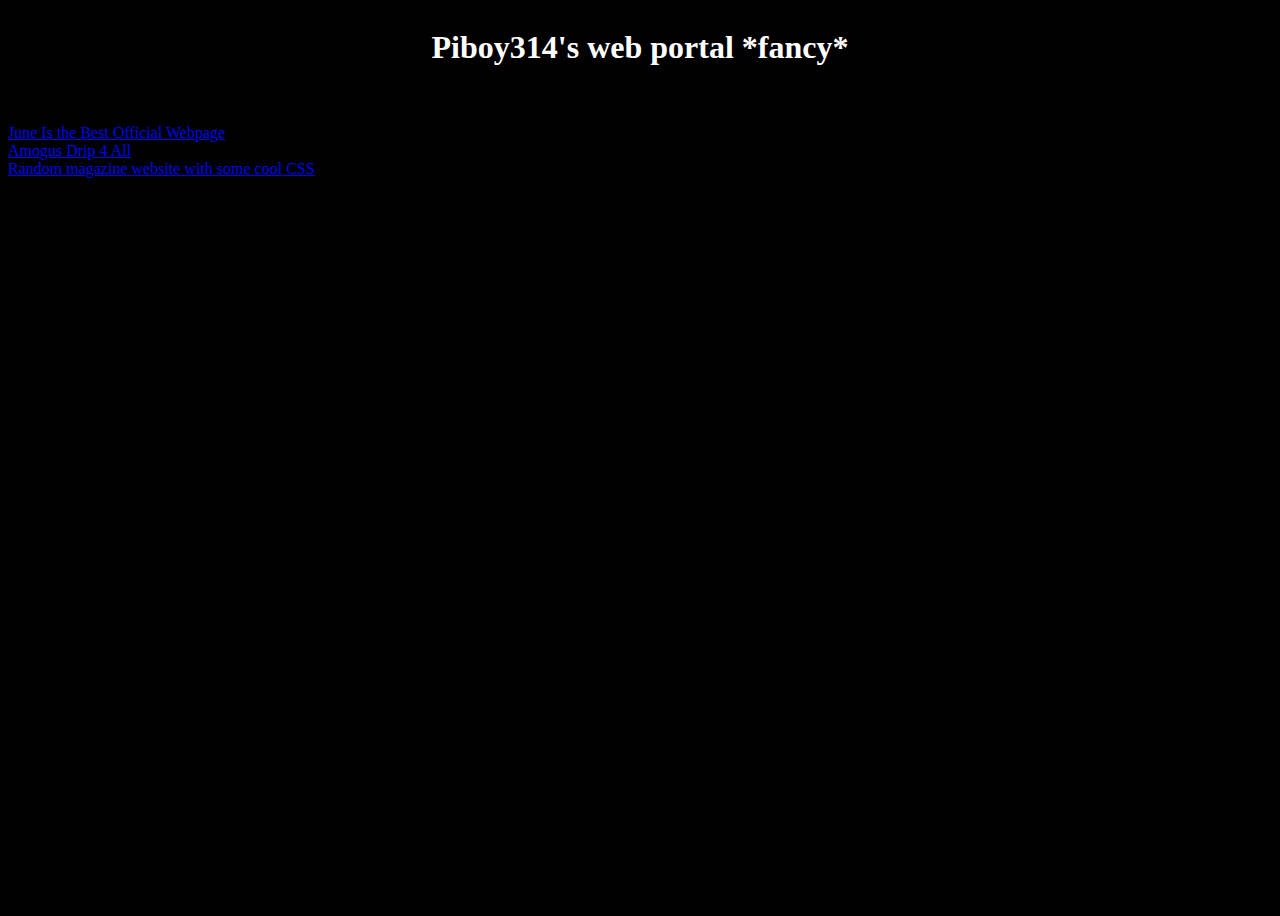
<file: index.html>
<!DOCTYPE html>
<html>
	<head>
		<meta charset="UTF-8">
		<meta name="viewport" content="width=device-width, initial-scale=1.0">
		<meta http-equiv="X-UA-Compatible" content="ie=edge">
		<title>Piboy314's web portal</title>
		<link rel="stylesheet" href="index.css">
	</head>
	<body>
		<h1 style="text-align: center;">Piboy314's web portal *fancy*</h1>
		<br/>
		<br/>
		<a href="juneIsTheBest/index.html">June Is the Best Official Webpage</a>
		<a href="Amogus Drip 4 All/index.html">Amogus Drip 4 All</a>
		<a href="Magazine/index.html">Random magazine website with some cool CSS</a>
	</body>
</html>
</file>
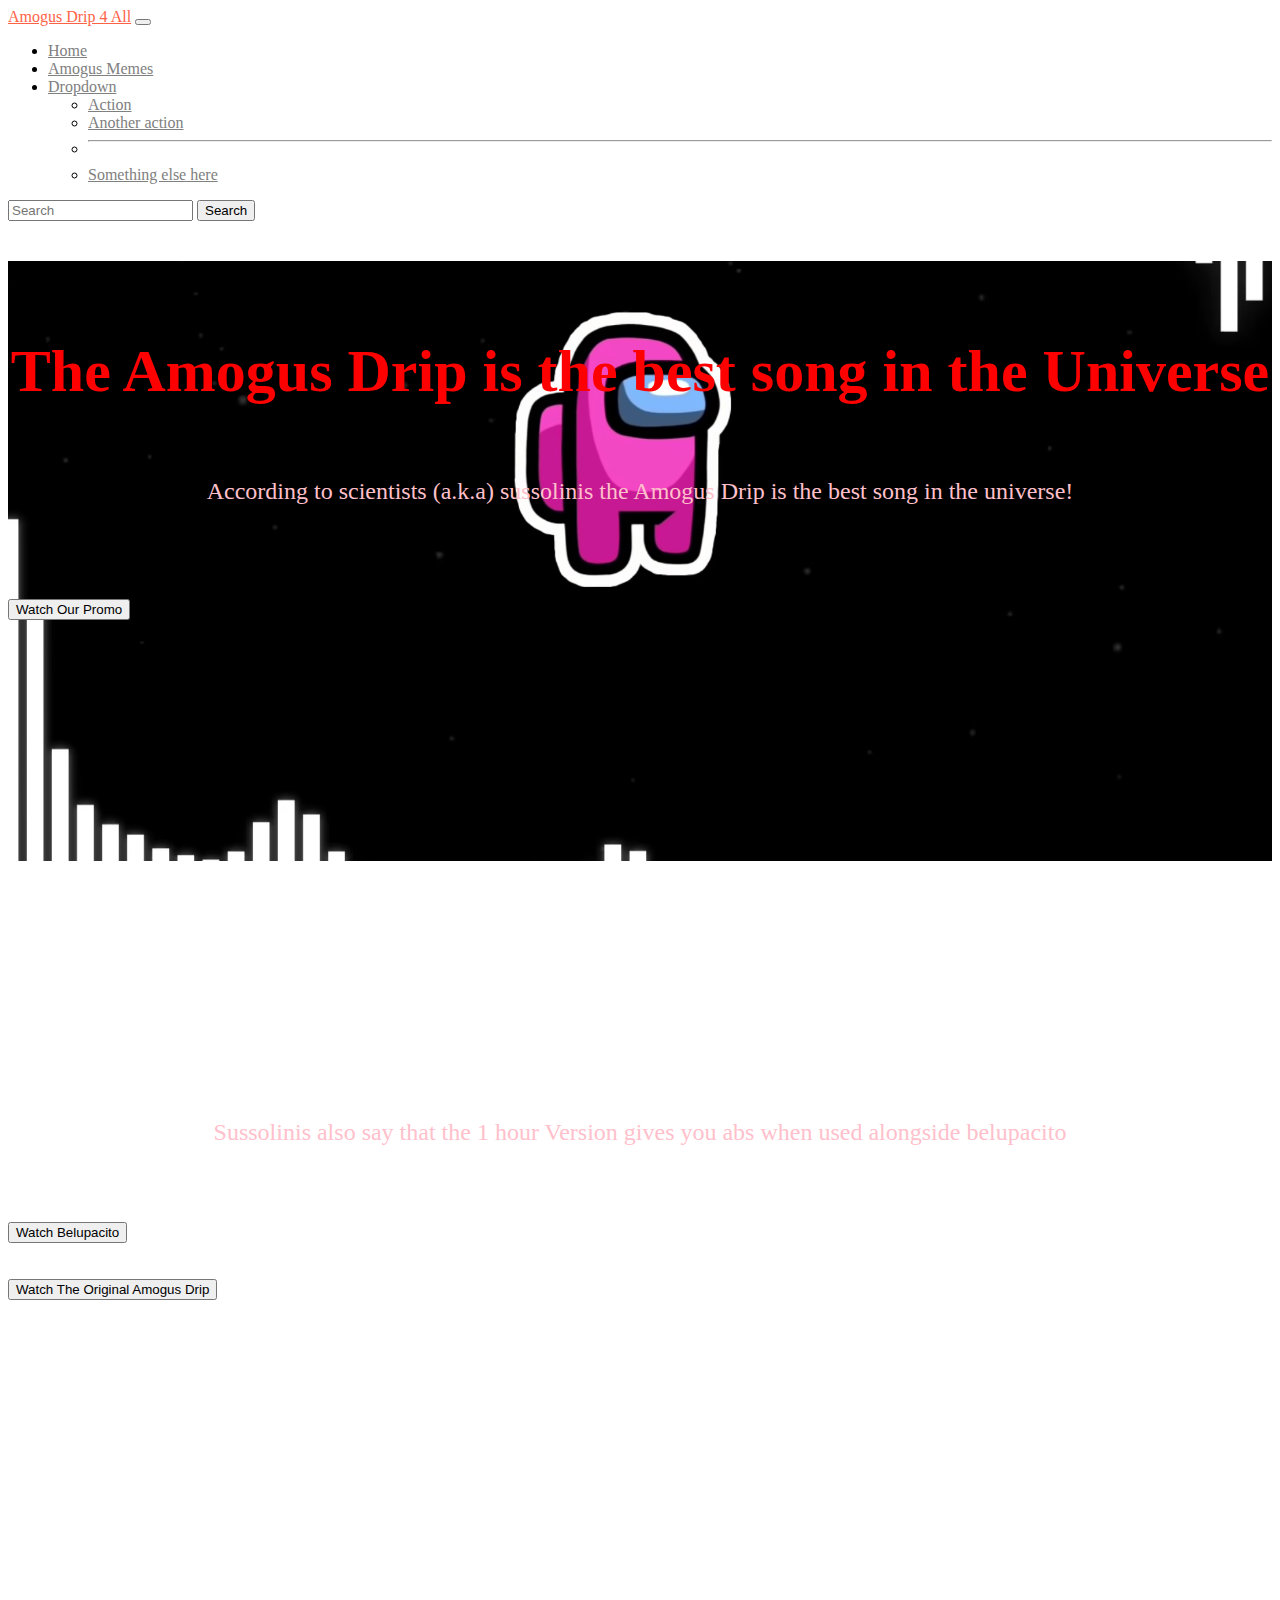
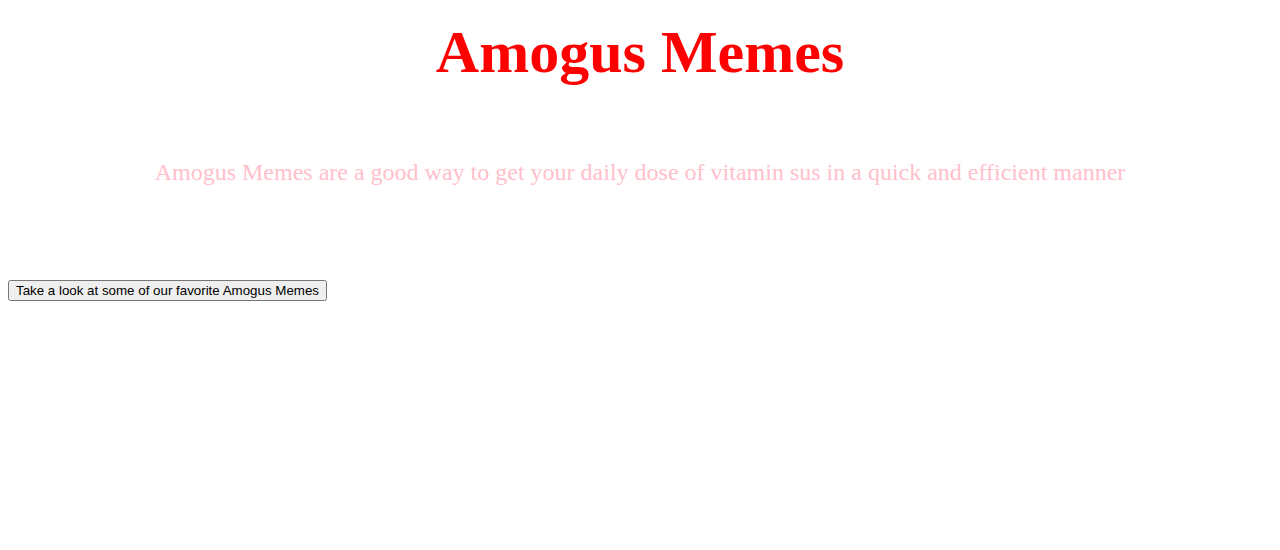
<file: Amogus Drip 4 All/index.html>
<!DOCTYPE html>
<html lang="en">
    <head>
        <meta charset="UTF-8">
        <meta name="viewport" content="width=device-width, initial-scale=1.0">
        <meta http-equiv="X-UA-Compatible" content="ie=edge">
        <!-- CSS only -->
        <link href="https://cdn.jsdelivr.net/npm/bootstrap@5.1.3/dist/css/bootstrap.min.css" rel="stylesheet" integrity="sha384-1BmE4kWBq78iYhFldvKuhfTAU6auU8tT94WrHftjDbrCEXSU1oBoqyl2QvZ6jIW3" crossorigin="anonymous">
        <title>Amogus Drip 4 All - Home</title>
        <style>
            /* Paragraph for Parallax Section */ 
            .paral p {
                font-size: 24px;
                color:#f5f5f5;
                text-align: center;
                line-height: 60px;
            }

            /* Heading for Parallax Section */ 
            .paral h1 {
                color: rgba(255, 255, 255, 0.8);
                font-size: 60px;
                text-align: center;
                padding-top: 60px;
                line-height: 100px;
            }

            /* Header Parallax Element Style*/ 
            .paral {
                min-height: 600px;
                background-attachment: fixed;
                background-size: cover;
                background-position: 50% 50%;
            }
            /* Image for Parallax Section */ 
            .paralsec {
                background-image:url("res/parallax01.png");
            }

            .paralsec1 {
                background-image: url("res/parallax02.jpeg");
            }

            .paralsec2 {
                background-image: url("res/parallax03.png");
            }

            /* Add more images for more sections */

            /* Remove Bottom Margin from Jumbotron */
            .jumbotron{margin-bottom: 0;}
        </style>
    </head>
    <body>
        <nav class="navbar navbar-expand-lg navbar-light bg-dark">
            <div class="container-fluid">
                <a style="color: tomato;" class="navbar-brand" href="#">Amogus Drip 4 All</a>
                <button class="navbar-toggler" type="button" data-bs-toggle="collapse" data-bs-target="#navbarSupportedContent" aria-controls="navbarSupportedContent" aria-expanded="false" aria-label="Toggle navigation">
                    <span class="navbar-toggler-icon"></span>
                </button>
                <div class="collapse navbar-collapse" id="navbarSupportedContent">
                    <ul class="navbar-nav me-auto mb-2 mb-lg-0">
                        <li class="nav-item">
                            <a style="color: grey;" class="nav-link active" aria-current="page" href="#">Home</a>
                        </li>
                        <li class="nav-item">
                            <a style="color: grey;" class="nav-link" href="amogusmemes.html">Amogus Memes</a>
                        </li>
                        <li class="nav-item dropdown">
                            <a style="color: grey;" class="nav-link dropdown-toggle" href="#" id="navbarDropdown" role="button" data-bs-toggle="dropdown" aria-expanded="false">
                                Dropdown
                            </a>
                            <ul class="dropdown-menu" aria-labelledby="navbarDropdown">
                                <li><a style="color: grey;" class="dropdown-item" href="#">Action</a></li>
                                <li><a style="color: grey;" class="dropdown-item" href="#">Another action</a></li>
                                <li><hr style="color: grey;" class="dropdown-divider"></li>
                                <li><a style="color: grey;" class="dropdown-item" href="#">Something else here</a></li>
                            </ul>
                        </li>
                    </ul>
                    <form class="d-flex">
                        <input style="color: grey;" class="form-control me-2" type="search" placeholder="Search" aria-label="Search">
                        <button class="btn btn-outline-success" type="submit">Search</button>
                    </form>
                </div>
            </div>
        </nav>

        <!-- First Parallax Section -->
        <div class="jumbotron paral paralsec">
            <h1 style="color:red"class="display-3">The Amogus Drip is the best song in the Universe</h1>
            <p style="color:pink" class="lead">According to scientists (a.k.a) sussolinis the Amogus Drip is the best song in the universe!</p>
            <p class="lead">
            </p>
            <br/>
            <br/>
            <br/>
            <div class="d-flex justify-content-center">
                <a href="https://youtu.be/xvFZjo5PgG0">
                    <button style="align-content: center;" type="button" class="btn btn-info">Watch Our Promo</button>
                </a>
            </div>
        </div>
    
        <!-- Second Parallax Section -->
        <div class="jumbotron paral paralsec1">
            <h1 class="display-3">The 1 hour Version</h1>
            <p style="color:pink" class="lead">Sussolinis also say that the 1 hour Version gives you abs when used alongside belupacito</p>
            <p class="lead">
            </p>
            <br/>
            <br/>
            <div class="d-flex justify-content-center">
                <a href="https://youtu.be/LrL8_b3LZLM">
                    <button style="align-content: center;" type="button" class="btn btn-info">Watch Belupacito</button>
                </a>
            </div>
            <br/>
            <br/>
            <div class="d-flex justify-content-center">
                <a href="https://youtu.be/grd-K33tOSM">
                    <button style="align-content: center;" type="button" class="btn btn-info">Watch The Original Amogus Drip</button>
                </a>
            </div>
        </div>
    
        <!-- Third Parallax Section -->
        <div class="jumbotron paral paralsec2">
            <h1 style="color: red" class="display-3">Amogus Memes</h1>
            <p style="color: pink" class="lead">Amogus Memes are a good way to get your daily dose of vitamin sus in a quick and efficient manner</p>
            <p class="lead">
            </p>
            <br/>
            <br/>
            <br/>
            <div class="d-flex justify-content-center">
                <a href="amogusmemes.html">
                    <button style="align-content: center;" type="button" class="btn btn-info">Take a look at some of our favorite Amogus Memes</button>
                </a>
            </div>
        </div>

        <!-- JavaScript Bundle with Popper -->
        <script src="https://cdn.jsdelivr.net/npm/bootstrap@5.1.3/dist/js/bootstrap.bundle.min.js" integrity="sha384-ka7Sk0Gln4gmtz2MlQnikT1wXgYsOg+OMhuP+IlRH9sENBO0LRn5q+8nbTov4+1p" crossorigin="anonymous"></script>
    </body>
</html>
</file>
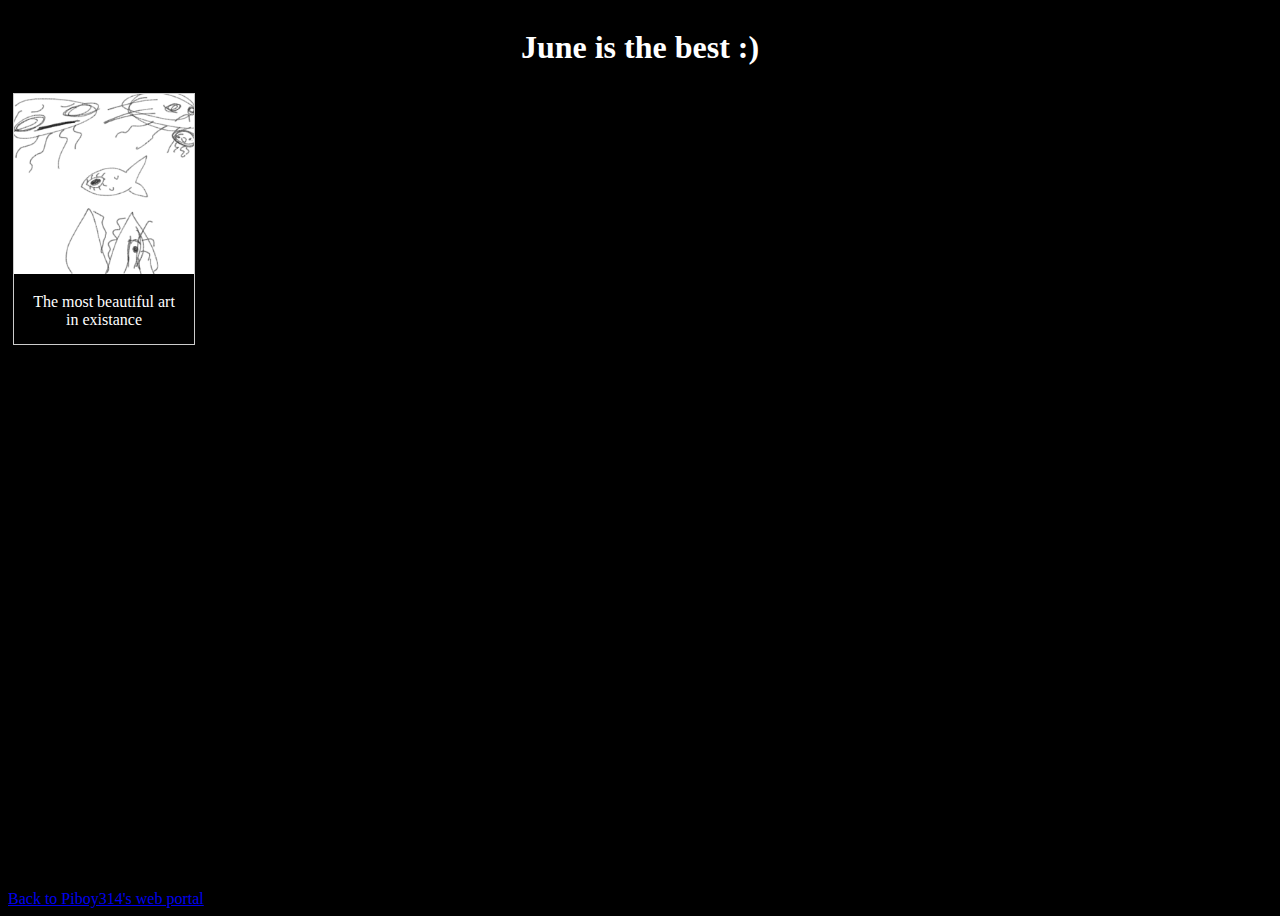
<file: juneIsTheBest/index.html>
<!DOCTYPE html>
<html>
	<head>
		<meta charset="UTF-8">
		<meta name="viewport" content="width=device-width, initial-scale=1.0">
		<meta http-equiv="X-UA-Compatible" content="ie=edge">
		<title>June is the best :)</title>
		<link rel="icon" type="image/x-icon" href="res/img/favicon.ico">
		<link rel="stylesheet" href="../index.css">
	</head>
	<body>
		<h1 style="text-align: center;">June is the best :)</h1>
		<div class="gallery">
			<a target="_blank" href="res/img/themostbeautifulartinexistance.png">
				<img src="res/img/themostbeautifulartinexistance.png"
					alt="The most beautiful art in existance"
					width="600"
				height="400">
			</a>
			<div class="desc">
				The most beautiful art in existance
			</div>
		</div>

		<footer>
			<a href="../index.html">Back to Piboy314's web portal</a>
		</footer>
	</body>
</html>
</file>
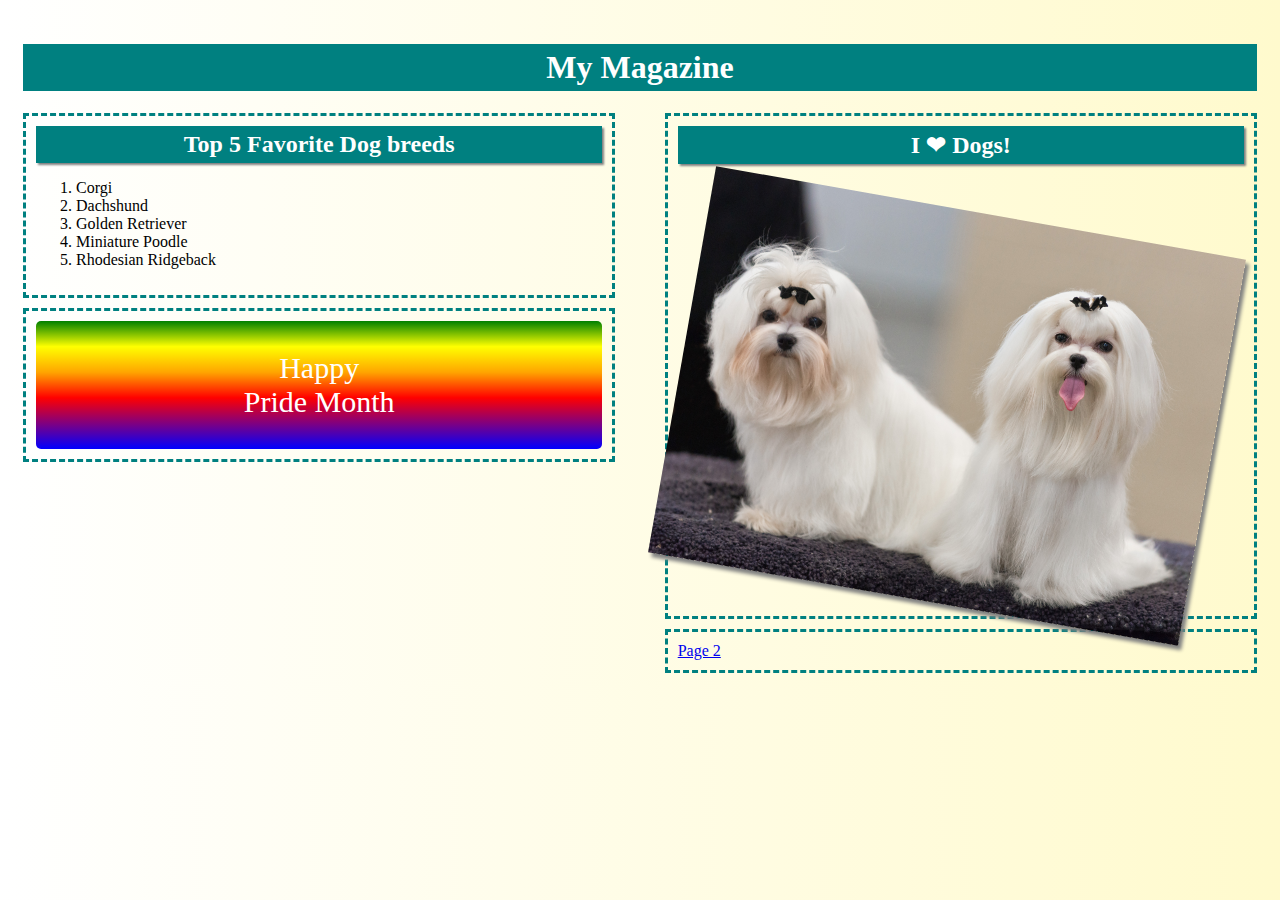
<file: Magazine/index.html>
<!DOCTYPE html>
<html>
    <head>
        <meta charset="UTF-8">
        <link rel="stylesheet" href="styles/style.css">
        <title>My Magazine - Page 1</title>
    </head>
    <body>
        <img id="greenrobot" src="img/greenrobot.png">

        <h1>My Magazine</h1>

        <div class="column1">
            <div class="item">
                <h2>Top 5 Favorite Dog breeds</h2>
                <ol>
                    <li>Corgi</li>
                    <li>Dachshund</li>
                    <li>Golden Retriever</li>
                    <li>Miniature Poodle</li>
                    <li>Rhodesian Ridgeback</li>
                </ol>
            </div>
            <div class="item">
                <div class="sticker" id="robots">Happy<br>Pride Month</div>
            </div>
        </div>
        <div class="column2">
            <div class="item">
                <h2>I &#10084 Dogs!</h2>
                <br/>
                <br/>
                <a href="#malteseDog">
                    <img class="photo" src="img/maltese.jpg">
                </a>
            </div>
            <div class="item">
                <a class="link" href="pages/page2.html">Page 2</a>
            </div>
            <a href="#" class="lightbox" id="malteseDog">
                <h3>Maltese</h3>
                <img src="img/maltese.jpg" height=80%>
                <p>Maltese Dogs</p>
            </a>
        </div>
    </body>
</html>
</file>
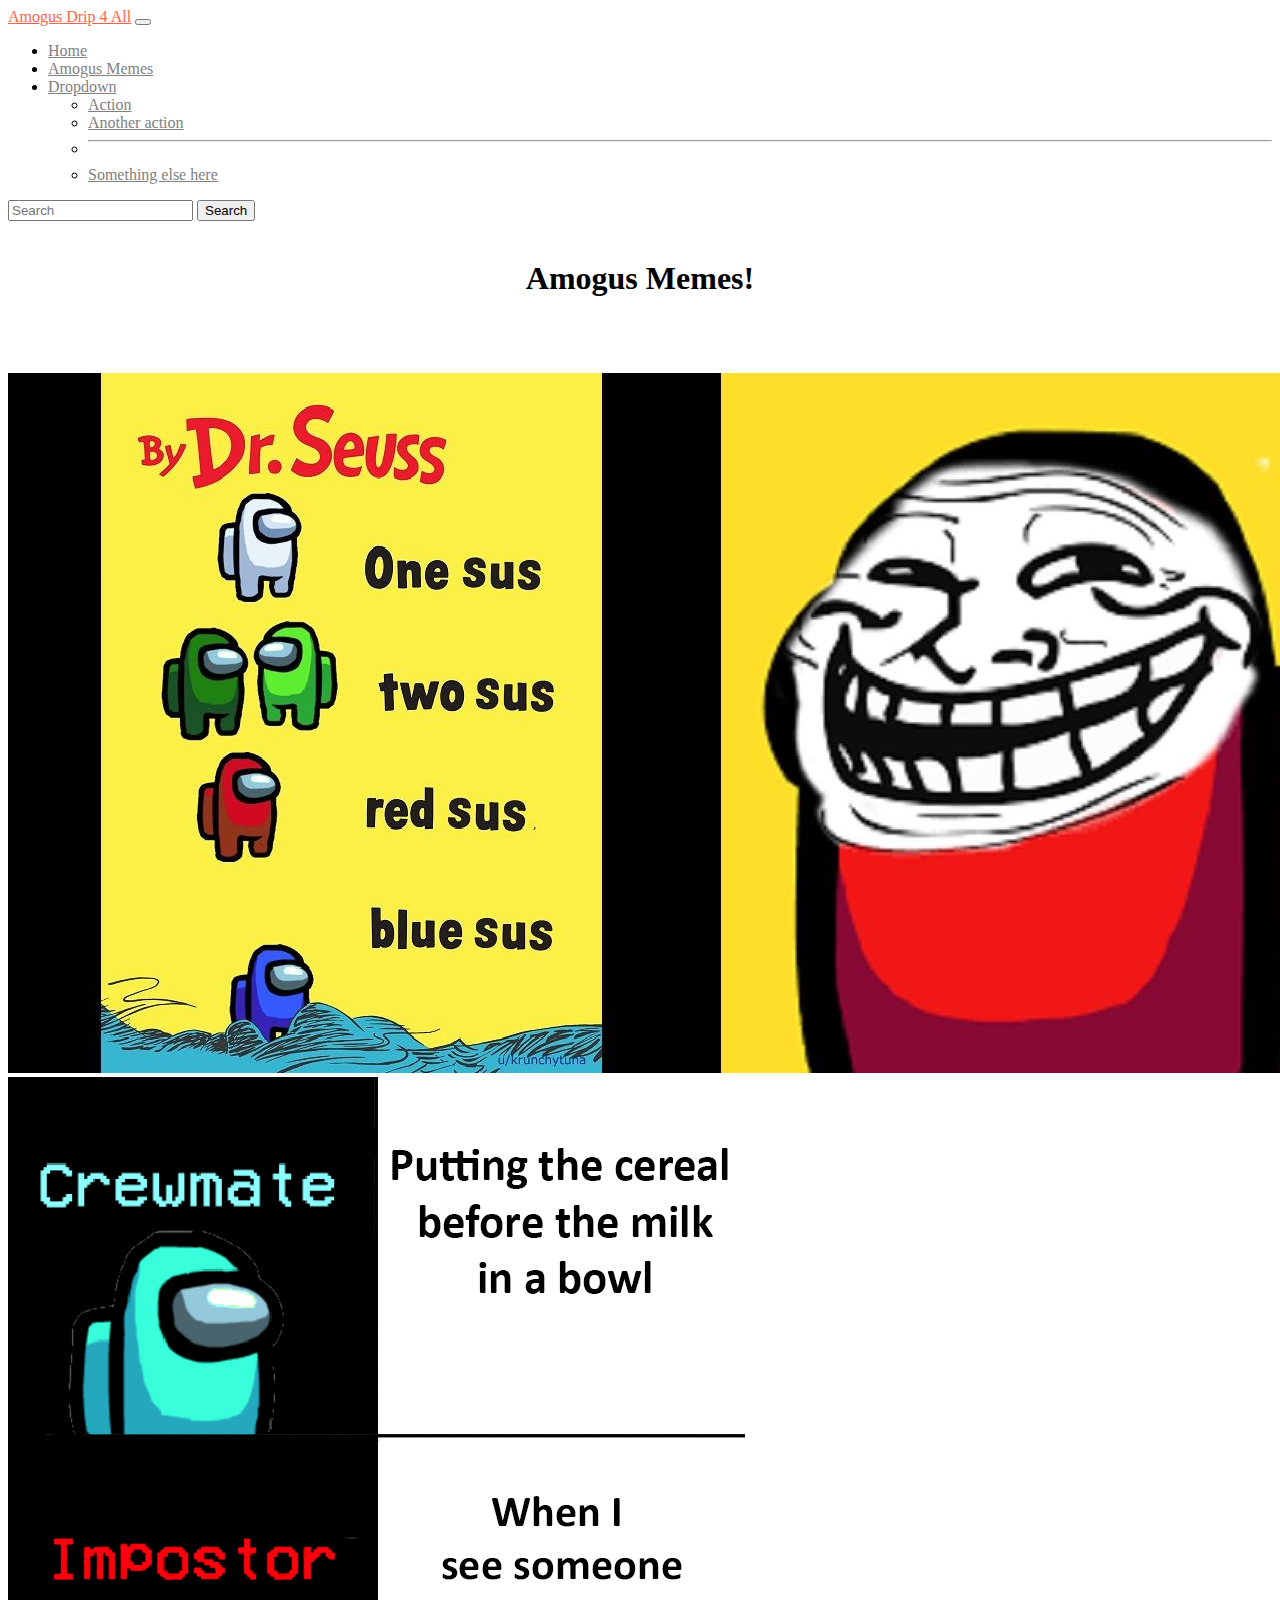
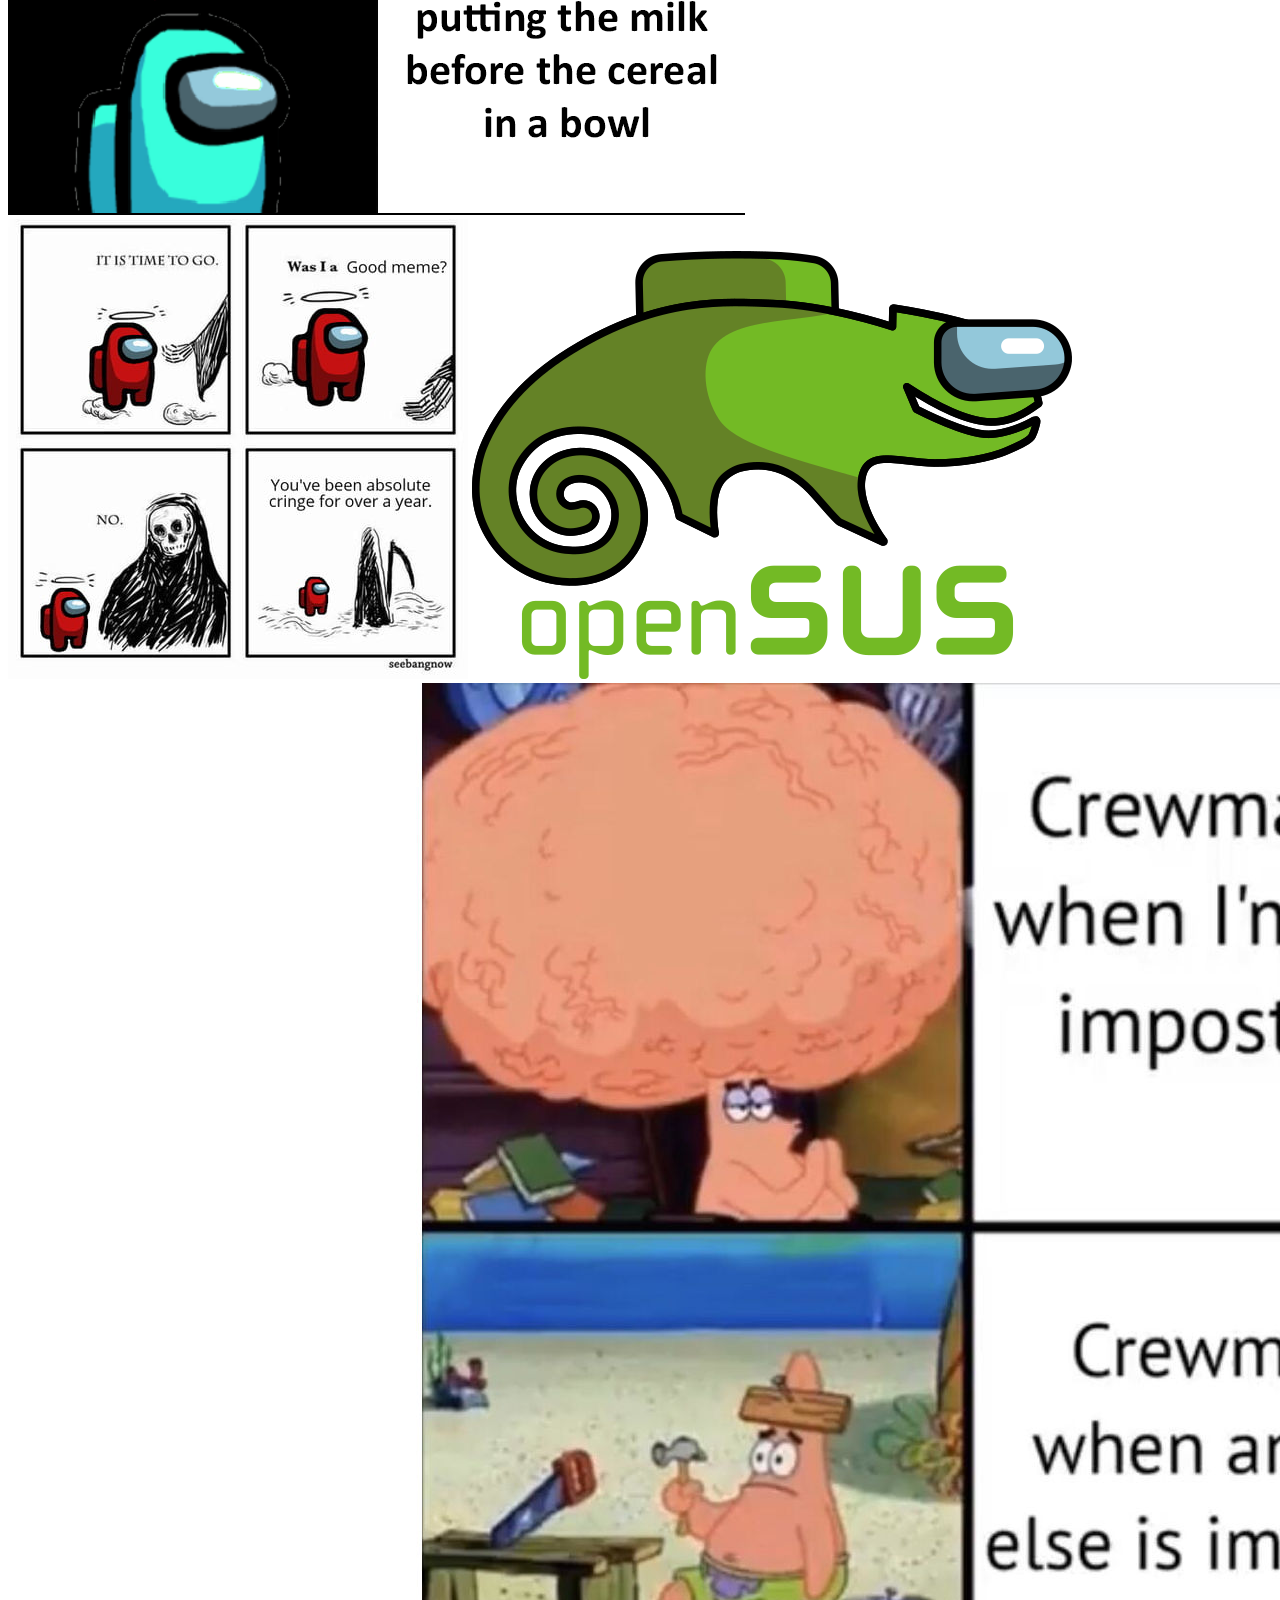
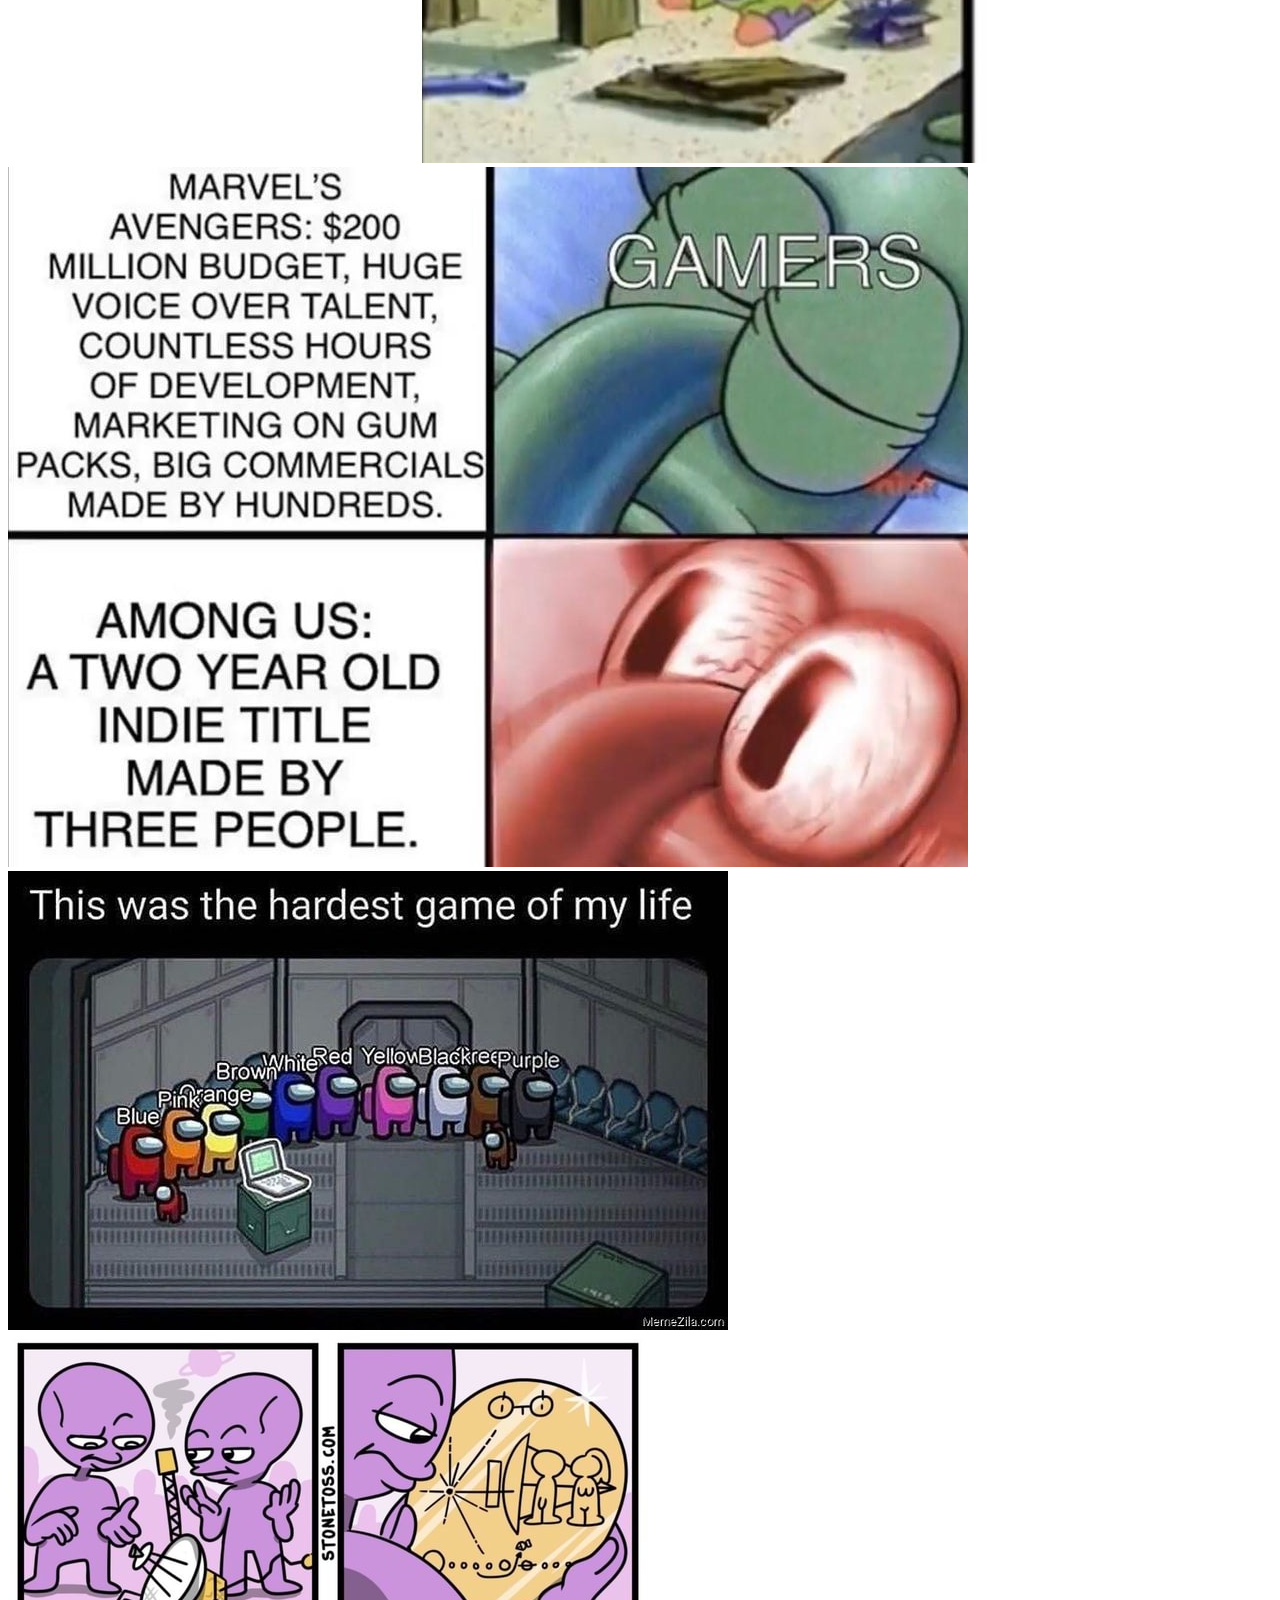
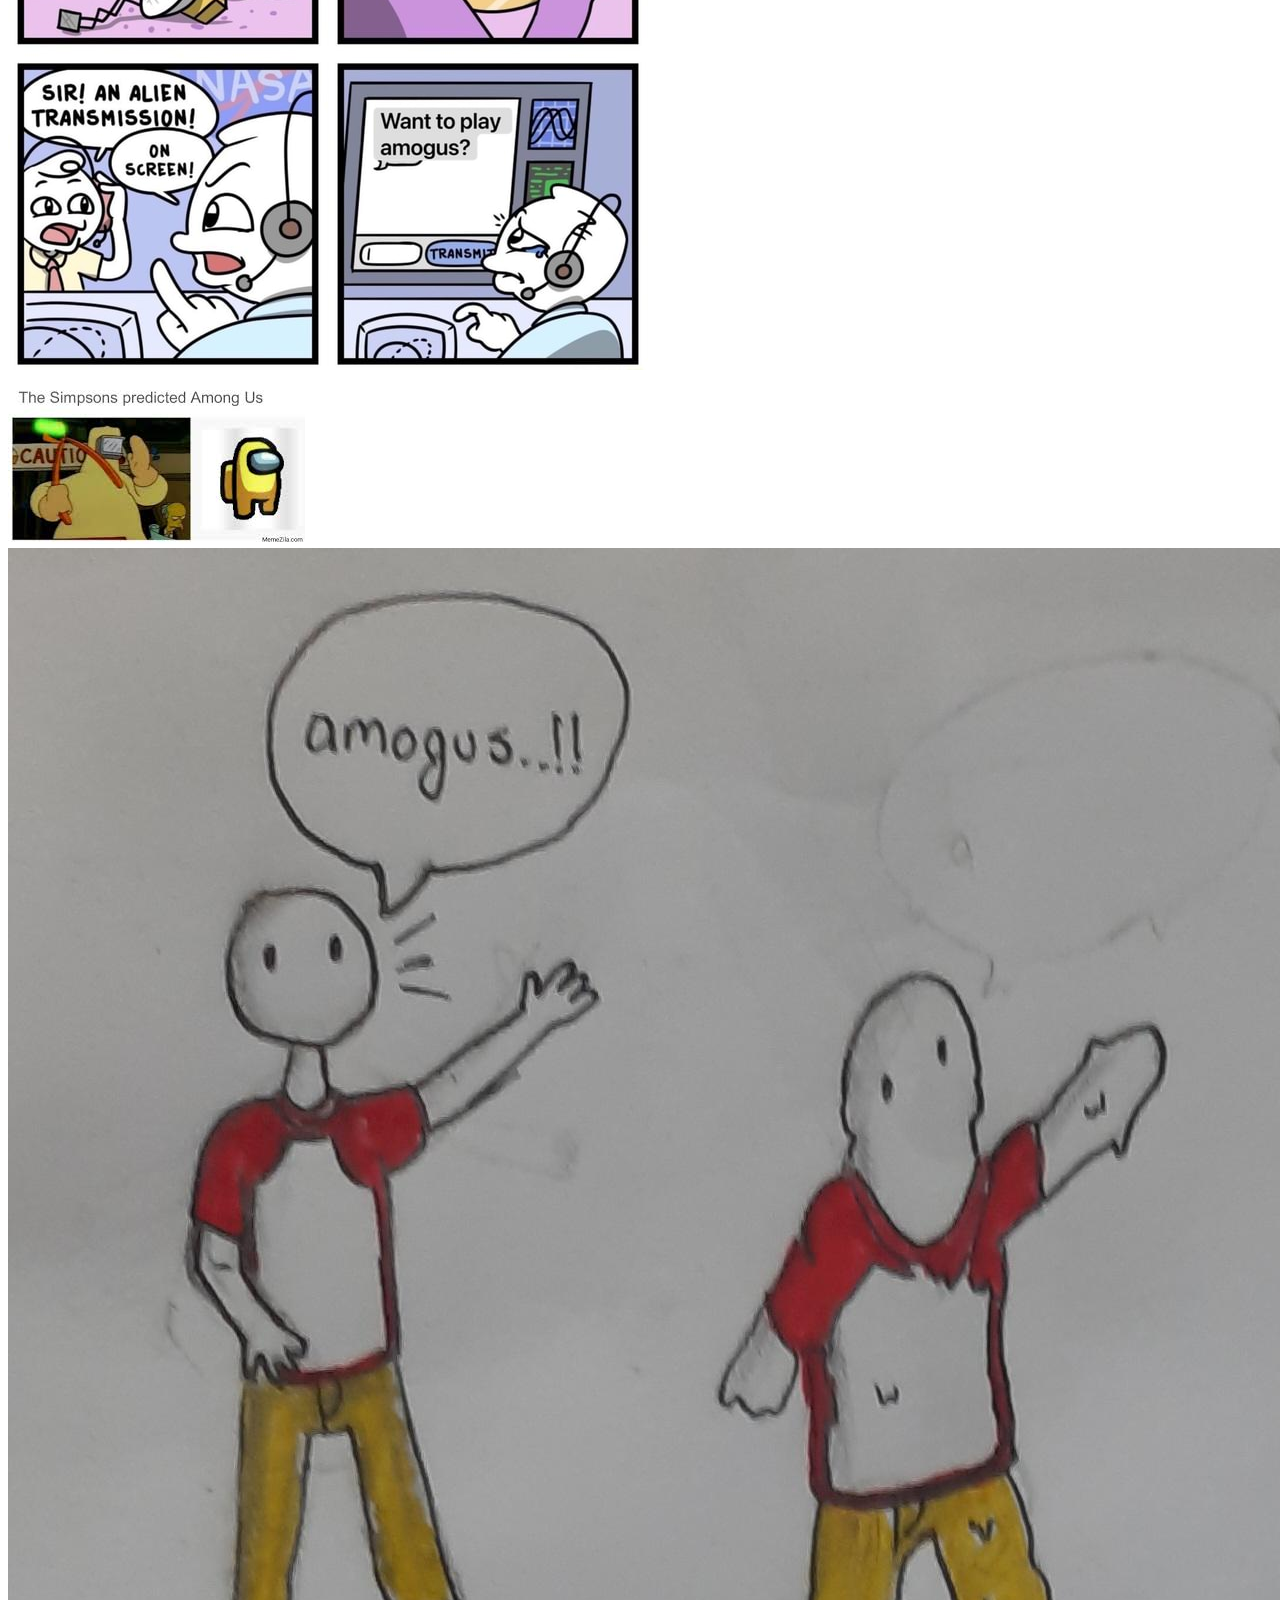
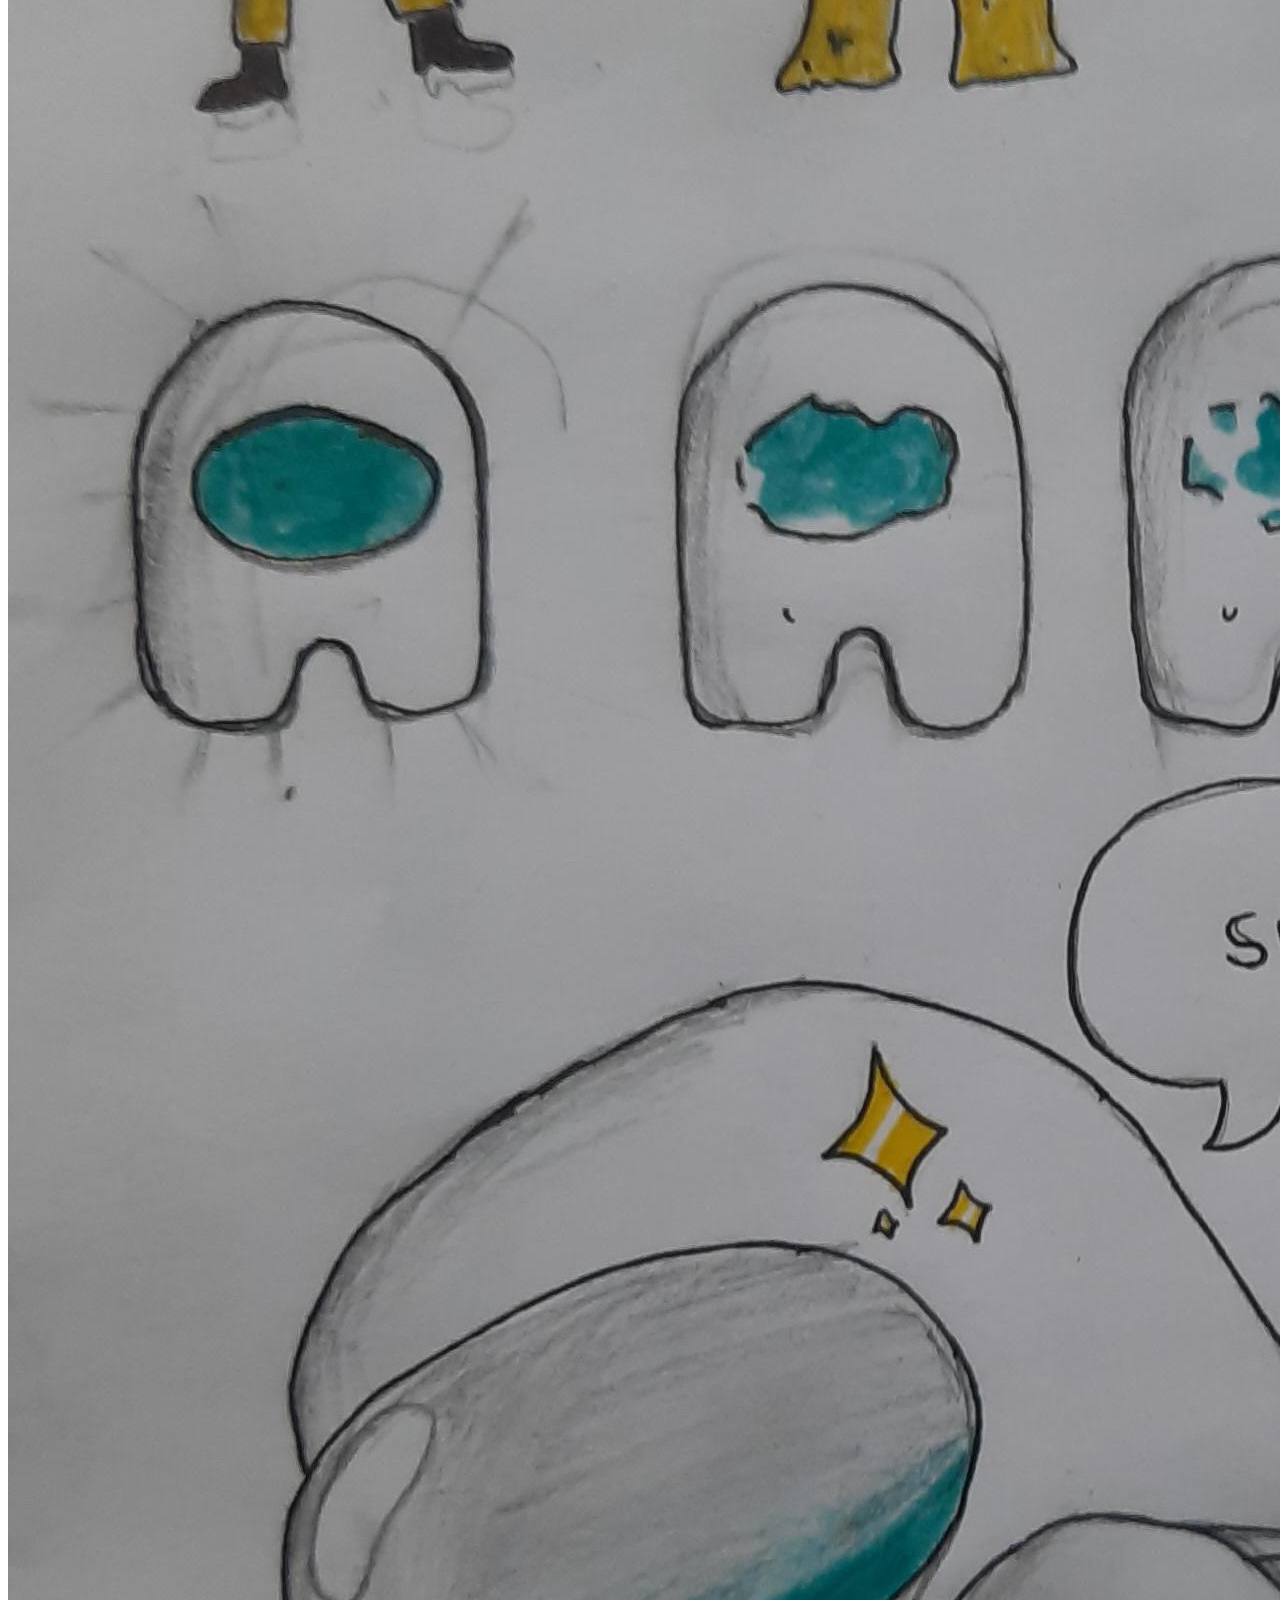
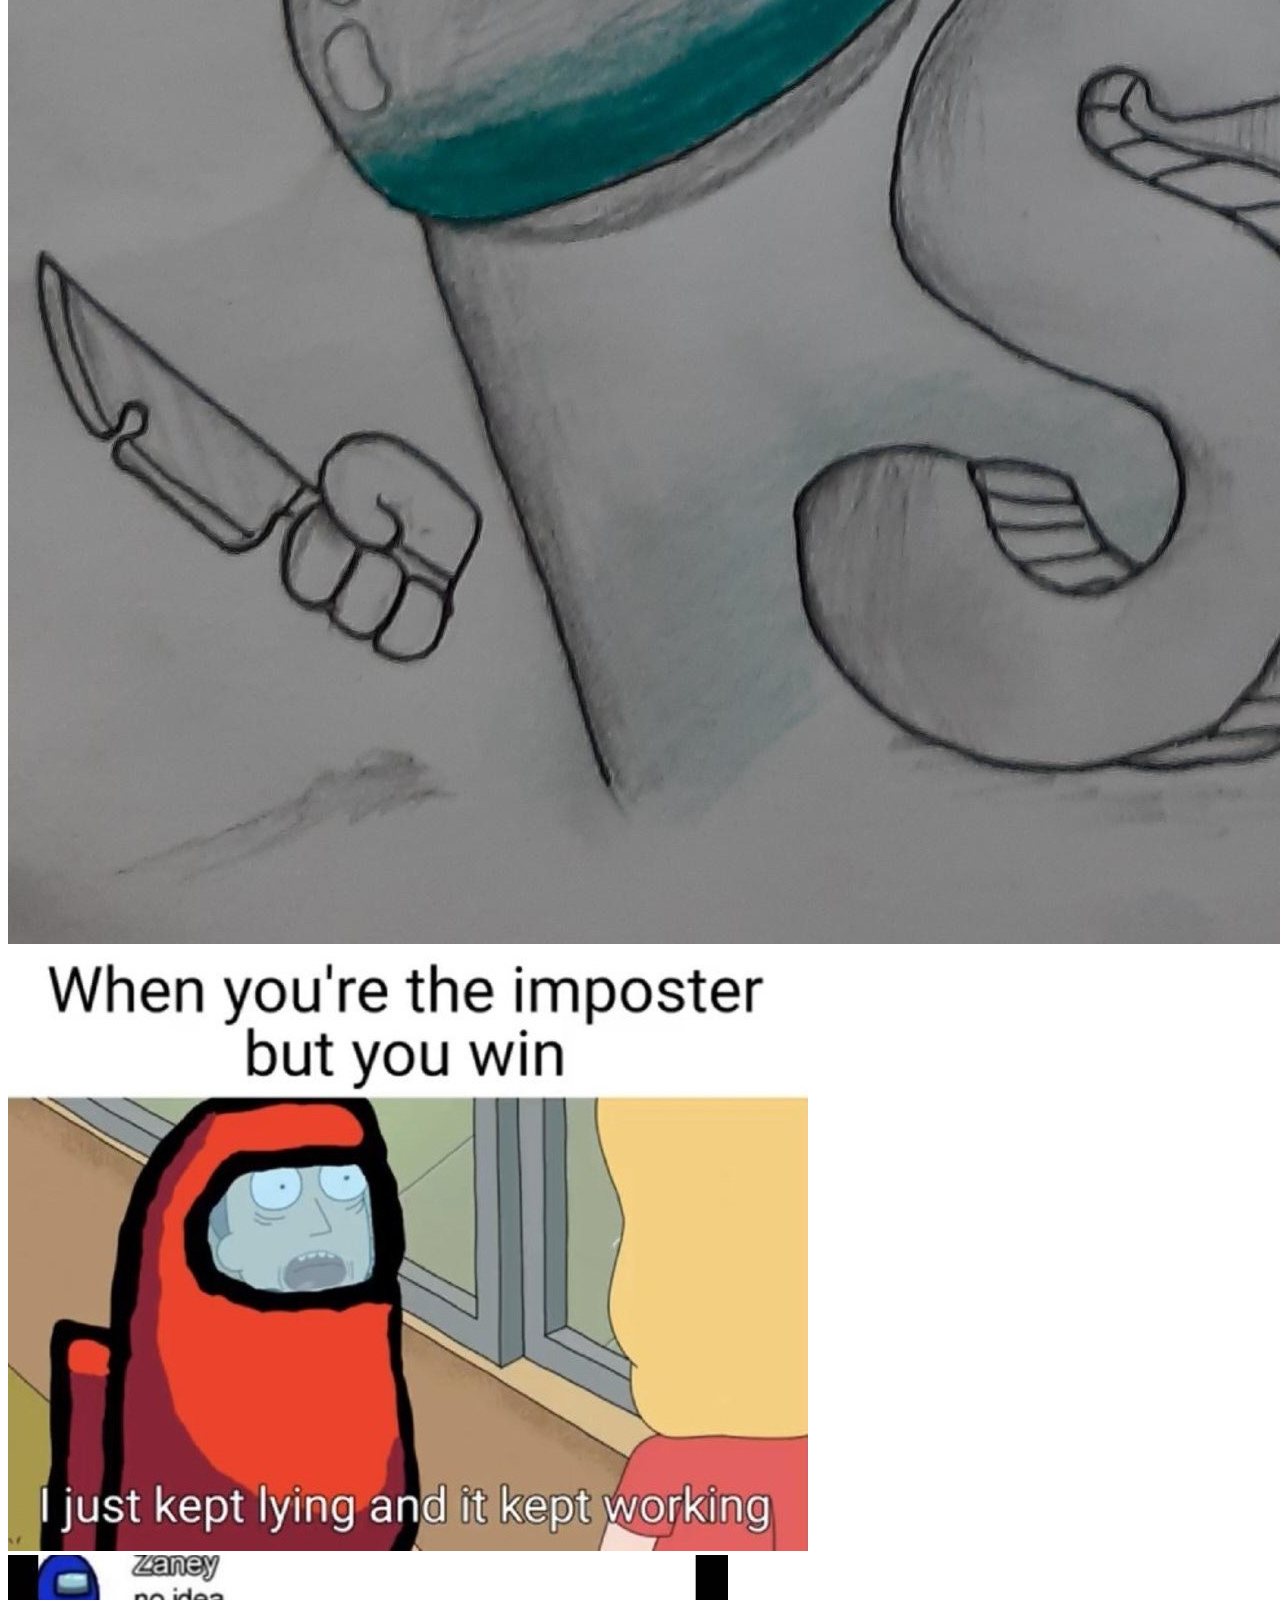
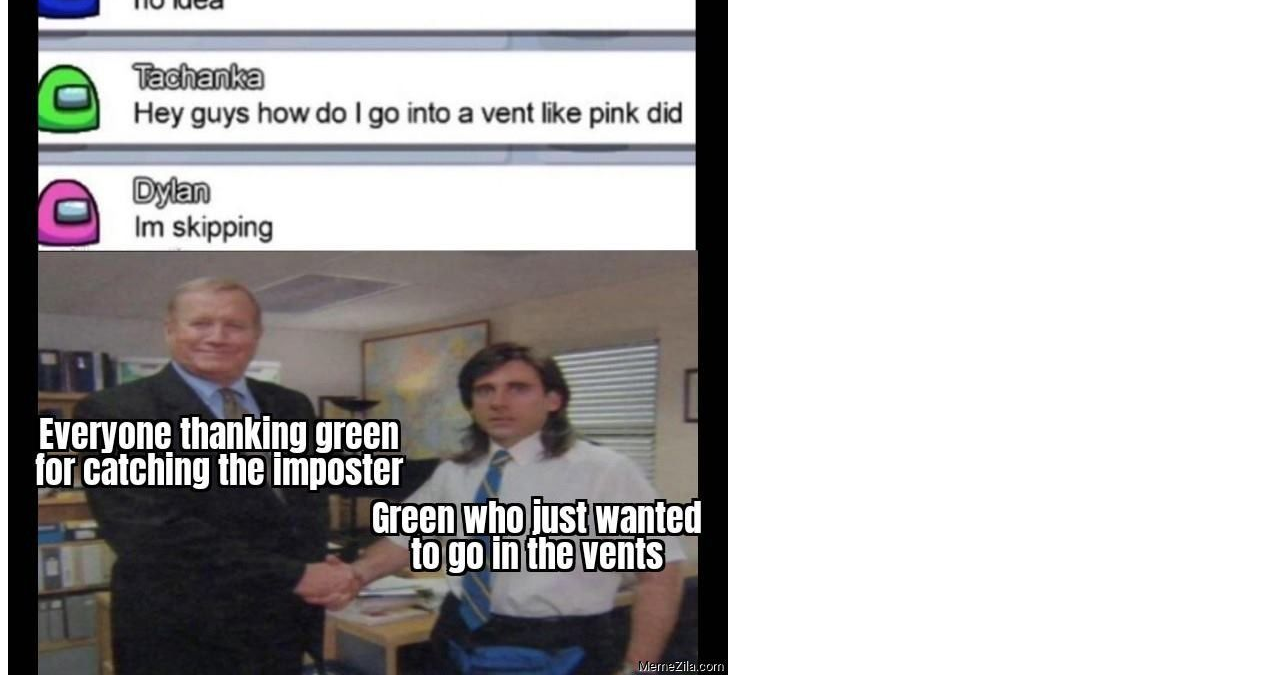
<file: Amogus Drip 4 All/amogusmemes.html>
<!DOCTYPE html>
<html lang="en">
    <head>
        <meta charset="UTF-8">
        <meta name="viewport" content="width=device-width, initial-scale=1.0">
        <meta http-equiv="X-UA-Compatible" content="ie=edge">
        <!-- CSS only -->
        <link href="https://cdn.jsdelivr.net/npm/bootstrap@5.1.3/dist/css/bootstrap.min.css" rel="stylesheet" integrity="sha384-1BmE4kWBq78iYhFldvKuhfTAU6auU8tT94WrHftjDbrCEXSU1oBoqyl2QvZ6jIW3" crossorigin="anonymous">
        <title>Amogus Drip 4 All - Amogus Memes</title>
    </head>
    <body>
        <nav class="navbar navbar-expand-lg navbar-light bg-dark">
            <div class="container-fluid">
                <a style="color: tomato;" class="navbar-brand" href="index.html">Amogus Drip 4 All</a>
                <button class="navbar-toggler" type="button" data-bs-toggle="collapse" data-bs-target="#navbarSupportedContent" aria-controls="navbarSupportedContent" aria-expanded="false" aria-label="Toggle navigation">
                    <span class="navbar-toggler-icon"></span>
                </button>
                <div class="collapse navbar-collapse" id="navbarSupportedContent">
                    <ul class="navbar-nav me-auto mb-2 mb-lg-0">
                        <li class="nav-item">
                            <a style="color: grey;" class="nav-link" aria-current="page" href="index.html">Home</a>
                        </li>
                        <li class="nav-item">
                            <a style="color: grey;" class="nav-link active" href="#">Amogus Memes</a>
                        </li>
                        <li class="nav-item dropdown">
                            <a style="color: grey;" class="nav-link dropdown-toggle" href="#" id="navbarDropdown" role="button" data-bs-toggle="dropdown" aria-expanded="false">
                                Dropdown
                            </a>
                            <ul class="dropdown-menu" aria-labelledby="navbarDropdown">
                                <li><a style="color: grey;" class="dropdown-item" href="#">Action</a></li>
                                <li><a style="color: grey;" class="dropdown-item" href="#">Another action</a></li>
                                <li><hr style="color: grey;" class="dropdown-divider"></li>
                                <li><a style="color: grey;" class="dropdown-item" href="#">Something else here</a></li>
                            </ul>
                        </li>
                    </ul>
                    <form class="d-flex">
                        <input style="color: grey;" class="form-control me-2" type="search" placeholder="Search" aria-label="Search">
                        <button class="btn btn-outline-success" type="submit">Search</button>
                    </form>
                </div>
            </div>
        </nav>
        <br/>
        <h1 style="text-align: center;">Amogus Memes!</h1>
        <br/>
        <br/>
        <br/>
        <!-- Gallery -->
        <div class="row">
            <div class="col-lg-4 col-md-12 mb-4 mb-lg-0">
            <img
                src="res/meme01.jpeg"
                class="w-100 shadow-1-strong rounded mb-4"
            />
        
            <img
                src="res/meme02.png"
                class="w-100 shadow-1-strong rounded mb-4"
            />
            </div>
        
            <div class="col-lg-4 mb-4 mb-lg-0">
            <img
                src="res/meme03.jpeg"
                class="w-100 shadow-1-strong rounded mb-4"
            />
        
            <img
                src="res/meme04.png"
                class="w-100 shadow-1-strong rounded mb-4"
            />
            </div>
        
            <div class="col-lg-4 mb-4 mb-lg-0">
            <img
                src="res/meme05.jpeg"
                class="w-100 shadow-1-strong rounded mb-4"
            />
        
            <img
                src="res/meme06.jpeg"
                class="w-100 shadow-1-strong rounded mb-4"
            />
            </div>
            <div class="col-lg-4 mb-4 mb-lg-0">
                <img
                    src="res/meme07.jpeg"
                    class="w-100 shadow-1-strong rounded mb-4"
                />
            
                <img
                    src="res/meme08.jpeg"
                    class="w-100 shadow-1-strong rounded mb-4"
                />
            </div>
            <div class="col-lg-4 mb-4 mb-lg-0">
                <img
                    src="res/meme09.jpeg"
                    class="w-100 shadow-1-strong rounded mb-4"
                />
            
                <img
                    src="res/meme10.jpeg"
                    class="w-100 shadow-1-strong rounded mb-4"
                />
            </div>
            <div class="col-lg-4 mb-4 mb-lg-0">
                <img
                    src="res/meme11.jpeg"
                    class="w-100 shadow-1-strong rounded mb-4"
                />
            
                <img
                    src="res/meme12.jpeg"
                    class="w-100 shadow-1-strong rounded mb-4"
                />
            </div>
        </div>
        <!-- Gallery -->

        <!-- JavaScript Bundle with Popper -->
        <script src="https://cdn.jsdelivr.net/npm/bootstrap@5.1.3/dist/js/bootstrap.bundle.min.js" integrity="sha384-ka7Sk0Gln4gmtz2MlQnikT1wXgYsOg+OMhuP+IlRH9sENBO0LRn5q+8nbTov4+1p" crossorigin="anonymous"></script>
    </body>
</html>
</file>
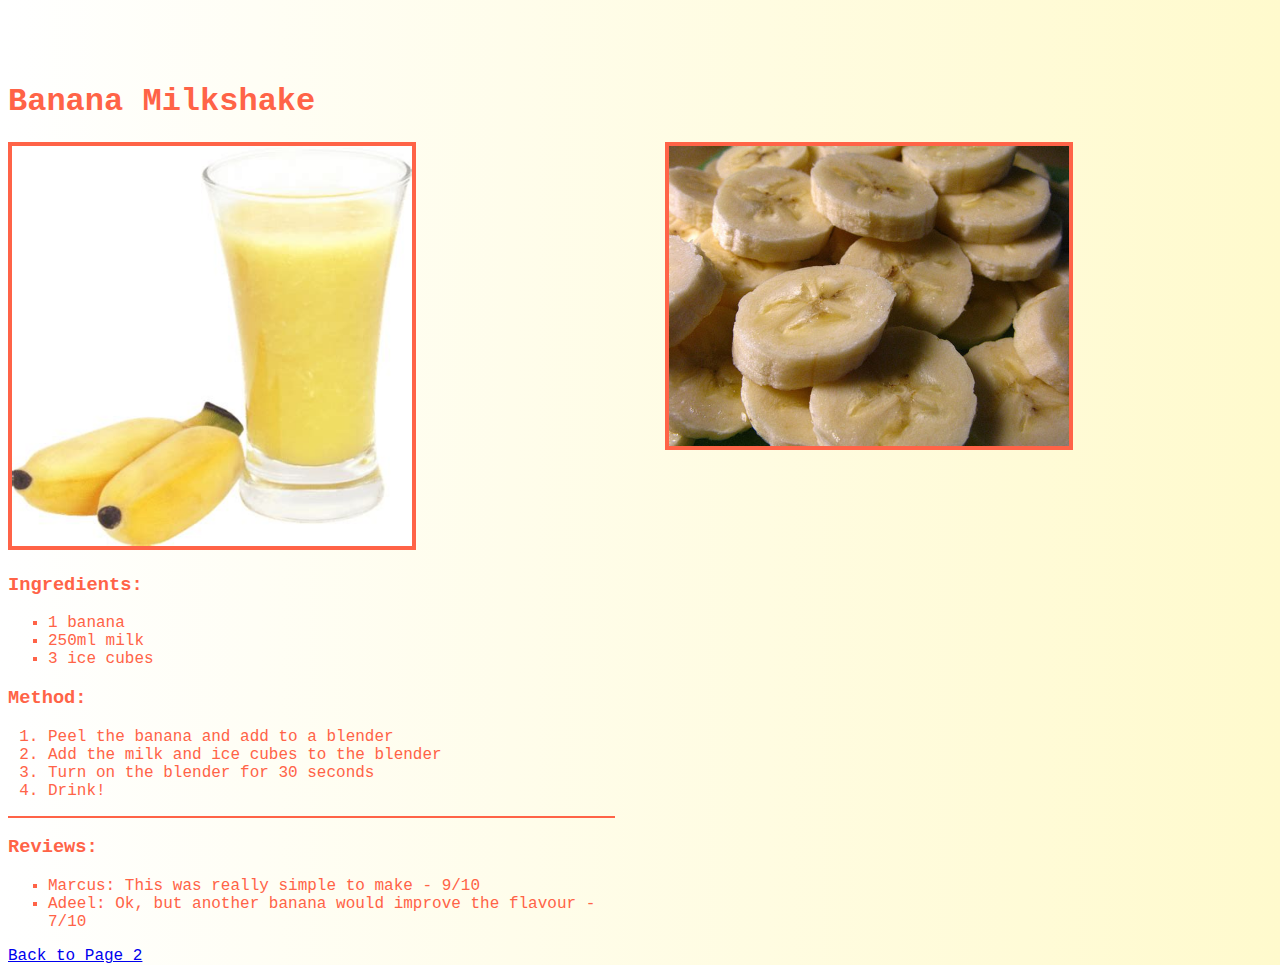
<file: Magazine/pages/bananamilkshake.html>
<!DOCTYPE html>
<html>
    <head>
        <title>My Magazine - Banana Milkshake Recipe</title>
        <link rel="stylesheet" href="../styles/banana-style.css">
    </head>
    
    <body>
        <br/>
        <img id="bananaguy" src="../img/Bananas.png">
        <br/>
        <br/>
        
        <h1>Banana Milkshake</h1>
        
        <div class="right">
            <img id="image" src="../img/banana.jpg">
        </div>

        <div class="left">
            <img id="image" src="../img/milkshake.jpeg">
            <h3>Ingredients:</h3>
        
            <ul>
                <li>1 banana</li>
                <li>250ml milk</li>
                <li>3 ice cubes</li>
            </ul>
            <h3>Method:</h3>
        
            <ol>
                <li>Peel the banana and add to a blender</li>
                <li>Add the milk and ice cubes to the blender</li>
                <li>Turn on the blender for 30 seconds</li>
                <li>Drink!</li>
            </ol>
            <hr>
        
            <h3>Reviews:</h3>
        
            <ul>
                <li>Marcus: This was really simple to make - 9/10</li>
                <li>Adeel: Ok, but another banana would improve the flavour - 7/10</li>
            </ul>
            <a href="page2.html">Back to Page 2</a>
        </div>
    </body>
  
</html>
</file>
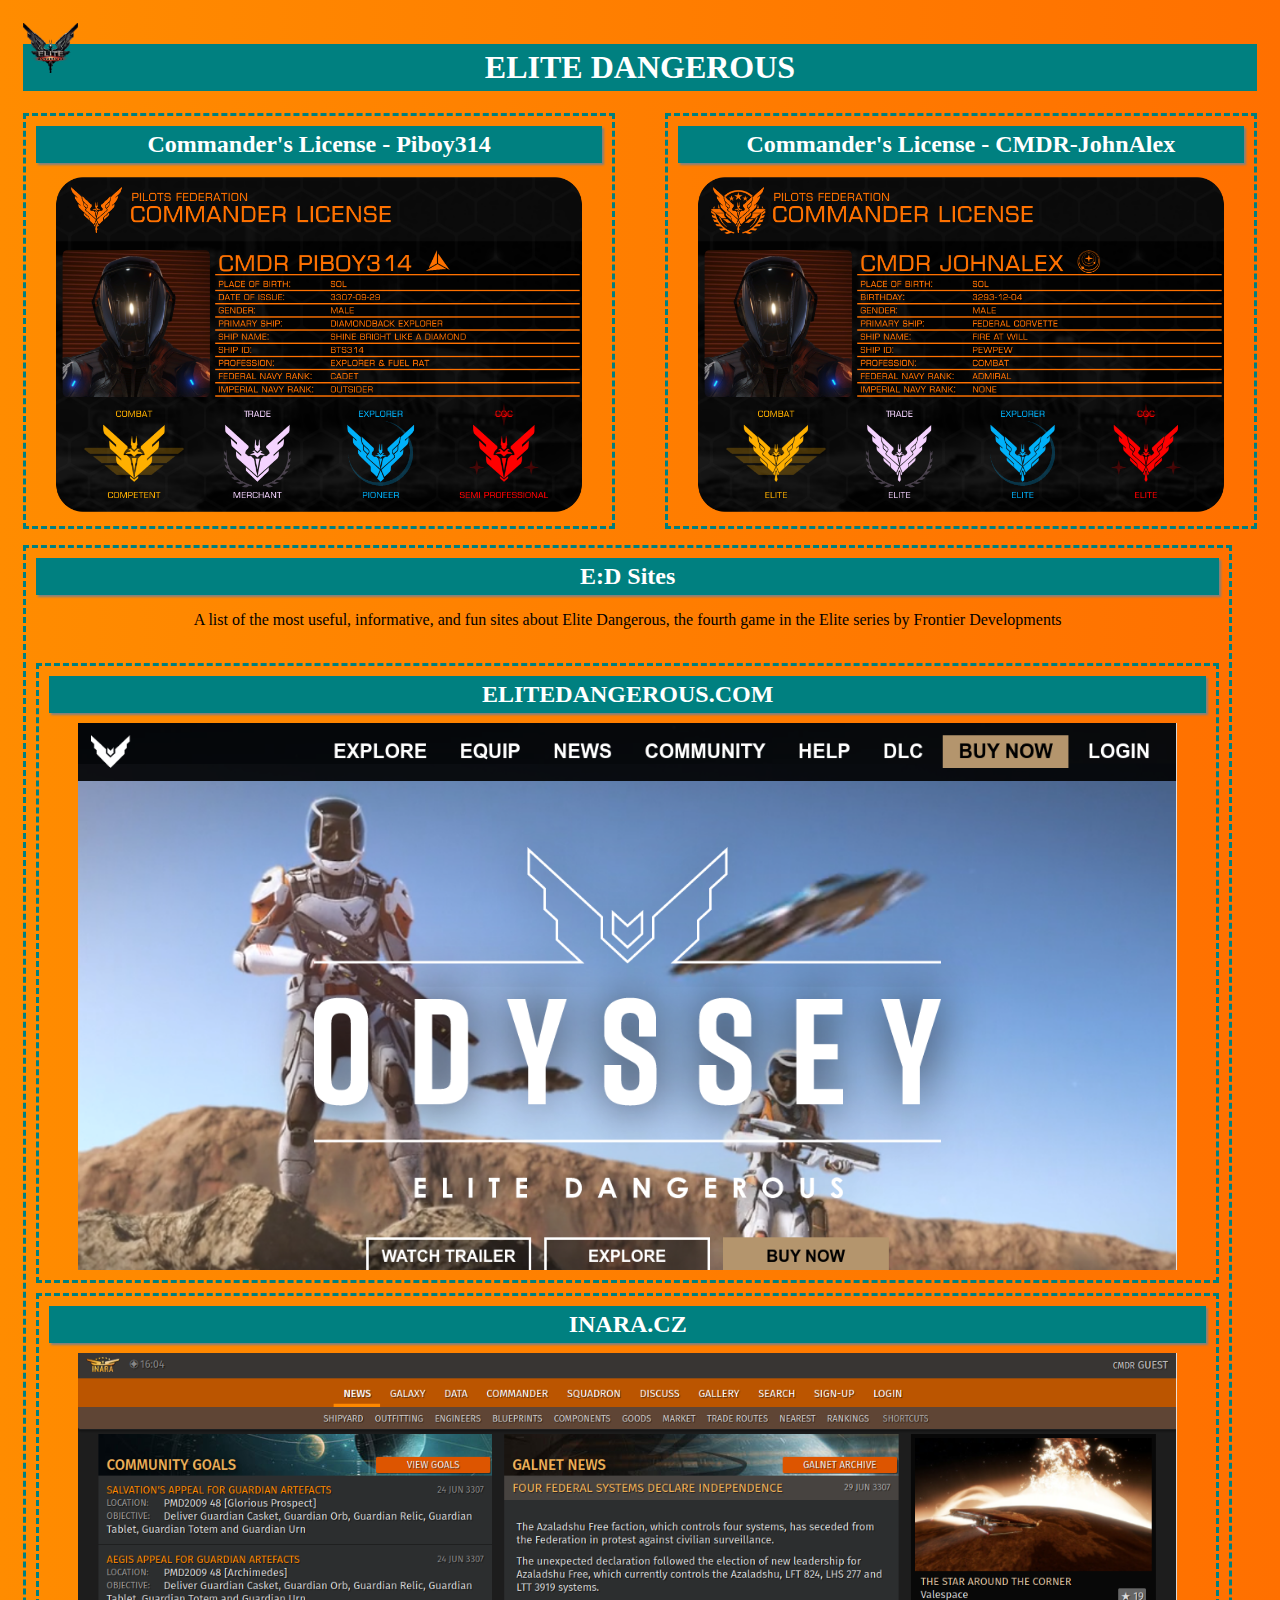
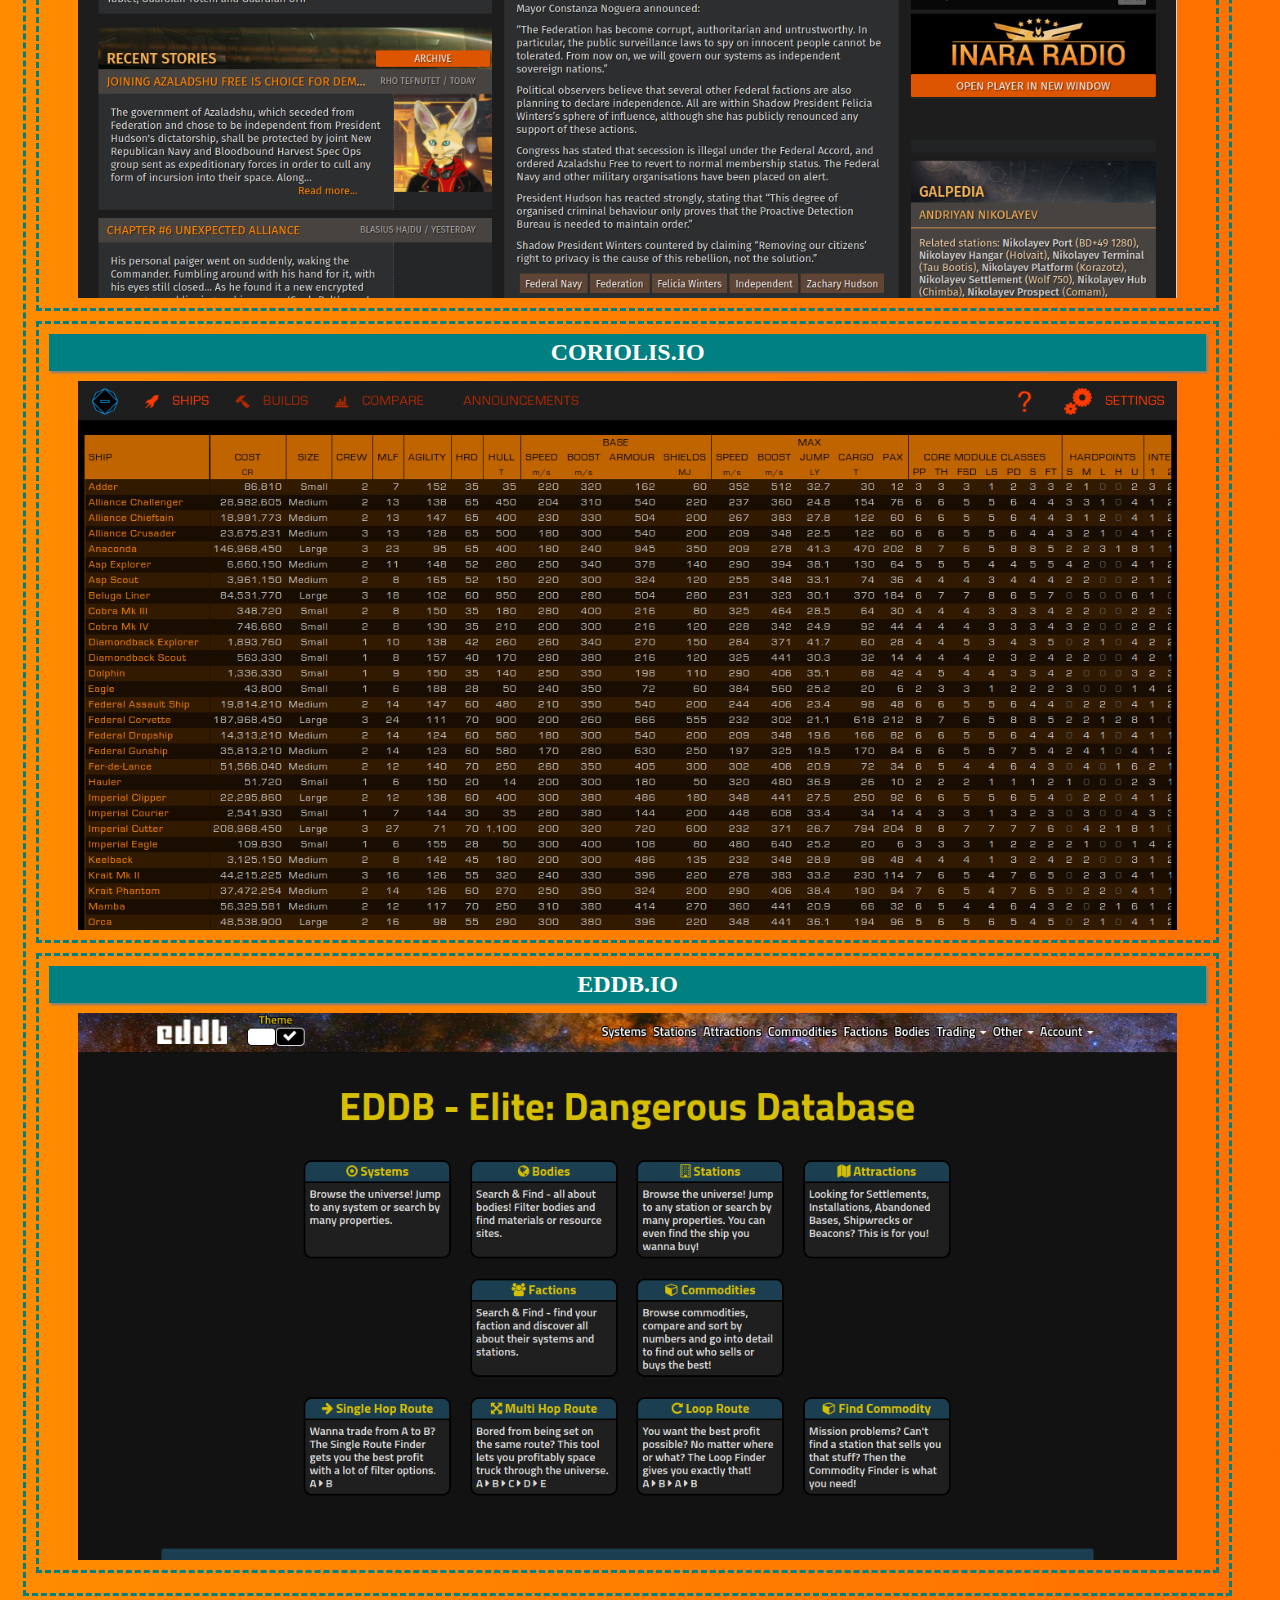
<file: Magazine/pages/elite.html>
<!DOCTYPE html>
<html>
    <head>
        <meta charset="UTF-8">
        <link rel="stylesheet" href="../styles/elitestyles.css">
        <title>My Magazine - Page 1</title>
    </head>
    <body>
        <img id="spacerobot" src="../img/elite/logo.png">

        <h1>ELITE DANGEROUS</h1>

        <div class="column1">
            <div id="piboycmdrlicense" class="item">
                <h2>Commander's License - Piboy314</h2>
                <a href="#piboyLicenseLightbox">
                    <img class="license" src="../img/elite/CMDRLicense-Piboy314.png">
                </a>
            </div>
        </div>
        <div class="column2">
            <div id="alexcmdrlicense" class="item">
                <h2>Commander's License - CMDR-JohnAlex</h2>
                <a href="#alexLicenseLightbox">
                    <img class="license" src="../img/elite/CMDRLicense-JohnAlex.png">
                </a>
            </div>
        </div>
        <br/>
        <br/>
        <br/>
        <br/>
        <br/>
        <br/>
        <br/>
        <br/>
        <br/>
        <br/>
        <br/>
        <br/>
        <br/>
        <br/>
        <br/>
        <br/>
        <br/>
        <br/>
        <br/>
        <br/>
        <br/>
        <br/>
        <br/>
        <br/>
        <div class="fullcolumn">
            <div class="item" id="edsites">
                <h2>E:D Sites</h2>
                <p style="display: block; text-align: center;">A list of the most useful, informative, and fun sites about Elite Dangerous, the fourth game in the Elite series by Frontier Developments</p>
                <br/>
                <div class="item" id="elitedangerouscom">
                    <h2>ELITEDANGEROUS.COM</h2>
                    <a href="https://elitedangerous.com">
                        <img class="license" src="../img/elite/sites/elitedangerouscom.png">
                    </a>
                </div>
                <div class="item" id="inaracz">
                    <h2>INARA.CZ</h2>
                    <a href="https://inara.cz">
                        <img class="license" src="../img/elite/sites/inaracz.png">
                    </a>
                </div>
                <div class="item" id="coriolisio">
                    <h2>CORIOLIS.IO</h2>
                    <a href="https://coriolis.io">
                        <img class="license" src="../img/elite/sites/coriolisio.png">
                    </a>
                </div>
                <div class="item" id="eddbio">
                    <h2>EDDB.IO</h2>
                    <a href="https://eddb.io">
                        <img class="license" src="../img/elite/sites/eddbio.png">
                    </a>
                </div>
            </div>
        </div>
        <a href="#" class="lightbox" id="piboyLicenseLightbox">
            <h3>CMDR-Piboy314's Commander's license</h3>
            <img src="../img/elite/CMDRLicense-Piboy314.png" height=80%>
            <p>My license!</p>
        </a>
        <a href="#" class="lightbox" id="alexLicenseLightbox">
            <h3>CMDR-JohnAlex's Commander's license</h3>
            <img src="../img/elite/CMDRLicense-JohnAlex.png" height=80%>
            <p>CMDR-JohnAlex's license!</p>
        </a>
    </body>
</html>
</file>
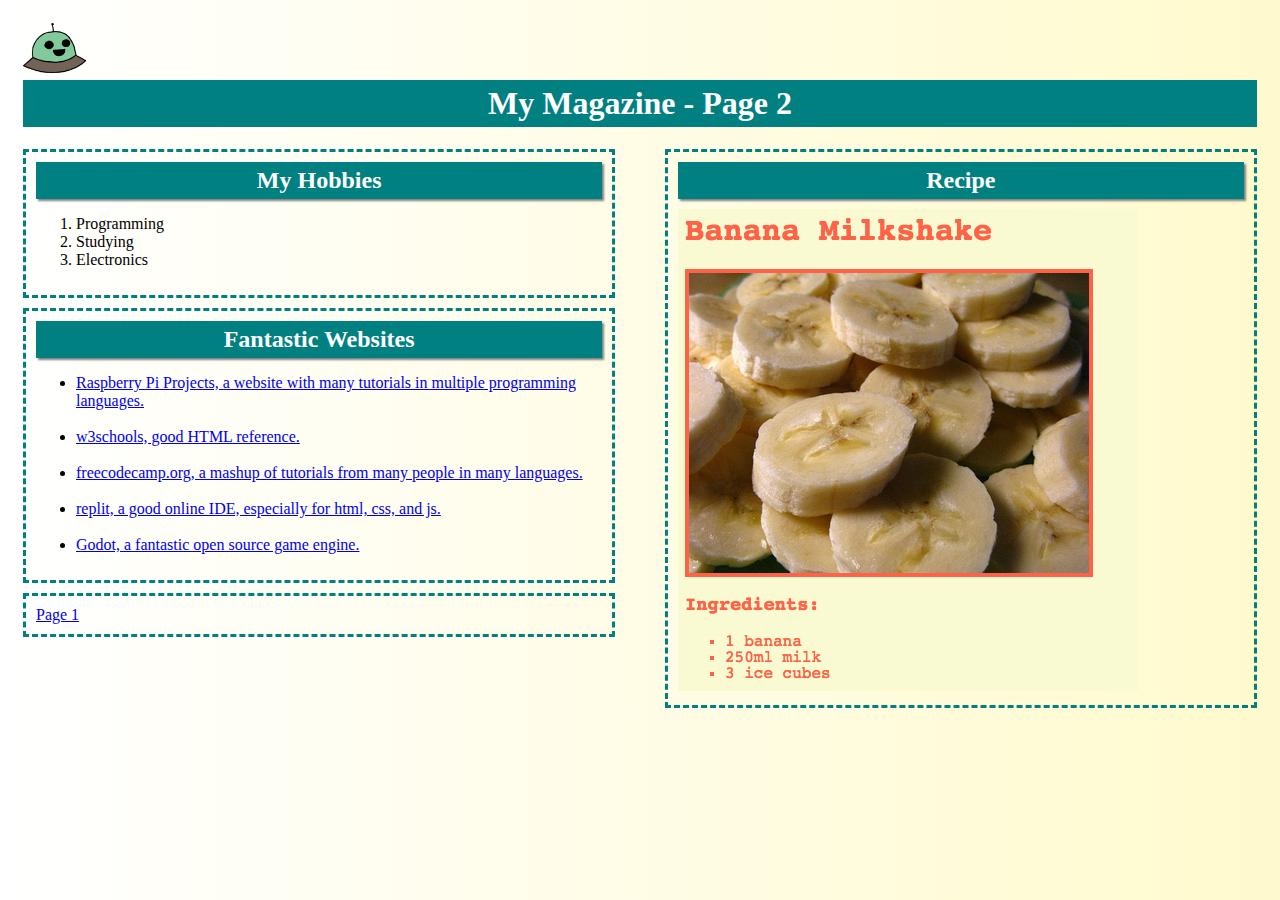
<file: Magazine/pages/page2.html>
<!DOCTYPE html>
<html>
    <head>
        <meta charset="UTF-8">
        <link rel="stylesheet" href="../styles/style.css">
        <title>My Magazine - Page 2</title>
    </head>
    <body>
        <img id="spacerobot" src="../img/spacerobot.png">
        <br/>
        <br/>

        <h1>My Magazine - Page 2</h1>

        <div class="column1">
            <div class="item">
                <h2>My Hobbies</h2>
                <ol>
                    <li>Programming</li>
                    <li>Studying</li>
                    <li>Electronics</li>
                </ol>
            </div>
            <div class="item">
                <h2>Fantastic Websites</h2>
                <ul>
                    <li><a class="link" href="https://projects.raspberrypi.org">Raspberry Pi Projects, a website with many tutorials in multiple programming languages.</a></li>
                    <br/>
                    <li><a class="link" href="https://w3schools.com">w3schools, good HTML reference.</a></li>
                    <br/>
                    <li><a class="link" href="https://freecodecamp.org">freecodecamp.org, a mashup of tutorials from many people in many languages.</a></li>
                    <br/>
                    <li><a class="link" href="https://replit.com">replit, a good online IDE, especially for html, css, and js.</a></li>
                    <br/>
                    <li><a class="link" href="https://godotengine.org">Godot, a fantastic open source game engine.</a></li>
                </ul>
            </div>
            <div class="item">
                <a class="link" href="../index.html">Page 1</a>
            </div>
        </div>
        <div class="column2">
            <div class="item">
                <h2>Recipe</h2>
                <a href="bananamilkshake.html">
                  <img src="../img/recipe-final.png">
                </a>
            </div>
        </div>
    </body>
</html>
</file>
<file: index.css>
/* I hate CSS - why are you reading this code */

body {
	background-color: black;
	color: white;

	min-height: 100vh;
    display: flex;
    flex-direction: column;
}

footer {
	margin-top: auto;
}

div.gallery {
	margin: 5px;
	border: 1px solid #ccc;

	float: left;
	width: 180px;
}

div.gallery:hover {
	border: 1px solid #777;
}

div.gallery img {
	width: 100%;
	height: auto;
}

div.desc {
	padding: 15px;
	text-align: center;
}
</file>
<file: Magazine/styles/style.css>
body {
    background: linear-gradient(to right, white, lemonchiffon);
    padding: 15px;
    font-family: Verdana;
}

h1 {
    text-align: center;
    color: white;
    background: teal;
    padding: 5px;
}

h2 {
    color: white;
    background: teal;
    padding: 5px;
    margin: 0px 0px 10px 0px;
    box-shadow: 2px 2px 2px gray;
    text-align: center;
}

img {
    max-width: 95%;
}

.link:hover {
    box-shadow: 0px 2px 2px rgba(0,0,0,0.2);
    transform: translateY(-2px);
}
.column1 {
    width: 48%;
    float: left;
}

.column2 {
    width: 48%;
    float: right;
}

.photo {
    box-shadow: 4px 4px 4px gray;
    transform: rotate(10deg);
}

.item {
    padding: 10px;
    margin-bottom: 10px;
    border: 3px dashed teal;
}

.item:hover {
    box-shadow: 0px 2px 2px rgba(0,0,0,0.2);
    transform: translateY(-1px);
}

.lightbox{
    margin: 0px 0px 0px 0px;
    padding: 0px;
    background: rgba(0,0,0,0.8);
    color: #ffffff;
    text-align: center;
    text-decoration: none;
    width: 100%;
    height: 100%;
    top: 0;
    left: 0;
    position: fixed;
    visibility: hidden;
    z-index: 999;
}

.lightbox:target {
    visibility: visible;
}

#robots {
    font-size: 30px;
    color: white;
    background: linear-gradient(green, yellow, orange, red, purple, blue);
    padding: 30px;
    border-radius: 5px;
    text-align: center;
}

#greenrobot {
    height: 100px;
    position: absolute;
    left: -200px;
    animation: greenrobot 5s infinite;
}

#greenrobot:hover {
    animation-play-state: paused;
}

@keyframes greenrobot {
    0% {left: -200px}
    50% {left: 0}
    100% {left: -200px}
}

#spacerobot {
    height: 50px;
    position: absolute;
    animation: spacerobot 15s infinite linear;
}

@keyframes spacerobot{
    0% {
        left: 0px;
        transform: rotate(0deg);
    }
    50% {
        left: 95%;
        transform: rotate(360deg);
    }
    100% {
        left: 0px;
        transform: rotate(0deg);
    }
}

#spacerobot:hover {
    animation-play-state: paused;
    /* animation: spin 5s infinite linear; */
}

@keyframes spin {
    0% {
        transform: rotate(0deg);
    }
    50% {
        transform: rotate(180deg);
    }
    100% {
        transform: rotate(360deg)
    }
}
</file>
<file: Magazine/styles/banana-style.css>
body {
    background: linear-gradient(to right, white, lemonchiffon);
    font-family: courier;
    color: tomato;
}

ul {
    list-style-type: square;
}

hr {
    height: 2px;
    border: none;
    background-color: tomato;
}

.left {
    width: 48%;
    float: left;
}

.right {
    width: 48%;
    float: right;
}

#image {
    width: 400px;
    border: 4px solid tomato;
}

#bananaguy {
    height: 5%;
    width: 5%;
    position: absolute;
    left: -200px;
    animation: spacerobot 15s infinite linear;
    display: inline-block;
}

@keyframes spacerobot{
    0% {
        left: 0px;
        transform: rotate(0deg);
    }
    50% {
        left: 95%;
        transform: rotate(360deg);
    }
    100% {
        left: 0px;
        transform: rotate(0deg);
    }
}
</file>
<file: Magazine/styles/elitestyles.css>
body {
    background: linear-gradient(to right, #FF8c00, #FF7000);
    padding: 15px;
    font-family: Verdana;
}

h1 {
    text-align: center;
    color: white;
    background: teal;
    padding: 5px;
}

h2 {
    color: white;
    background: teal;
    padding: 5px;
    margin: 0px 0px 10px 0px;
    box-shadow: 2px 2px 2px gray;
    text-align: center;
}

img {
    max-width: 95%;
}

.link:hover {
    box-shadow: 0px 2px 2px rgba(0,0,0,0.2);
    transform: translateY(-2px);
}
.column1 {
    width: 48%;
    float: left;
    display: block;
}

.column2 {
    width: 48%;
    float: right;
    display: block;
}

.fullcolumn {
    width: 98%;
    float: none;
    display: block;
}

/*.photo {
    box-shadow: 4px 4px 4px gray;
    transform: rotate(2d);
}
*/

.license {
    height: 100%; 
    display: block;
    margin-left: auto;
    margin-right: auto;
    width: 100%;
}

.item {
    padding: 10px;
    margin-bottom: 10px;
    border: 3px dashed teal;
}

.item:hover {
    box-shadow: 0px 2px 2px rgba(0,0,0,0.2);
    transform: translateY(-1px);
}

.lightbox{
    margin: 0px 0px 0px 0px;
    padding: 0px;
    background: rgba(0,0,0,0.8);
    color: #ffffff;
    text-align: center;
    text-decoration: none;
    width: 100%;
    height: 100%;
    top: 0;
    left: 0;
    position: fixed;
    visibility: hidden;
    z-index: 999;
}

.lightbox:target {
    visibility: visible;
}

#robots {
    font-size: 30px;
    color: white;
    background: linear-gradient(green, yellow, orange, red, purple, blue);
    padding: 30px;
    border-radius: 5px;
    text-align: center;
}

#greenrobot {
    height: 100px;
    position: absolute;
    left: -200px;
    animation: greenrobot 5s infinite;
}

#greenrobot:hover {
    animation-play-state: paused;
}

@keyframes greenrobot {
    0% {left: -200px}
    50% {left: 0}
    100% {left: -200px}
}

#spacerobot {
    height: 50px;
    position: absolute;
    animation: spacerobot 15s infinite linear;
}

@keyframes spacerobot{
    0% {
        left: 0px;
        transform: rotate(0deg);
    }
    50% {
        left: 95%;
        transform: rotate(360deg);
    }
    100% {
        left: 0px;
        transform: rotate(0deg);
    }
}

#spacerobot:hover {
    animation-play-state: paused;
    /* animation: spin 5s infinite linear; */
}

@keyframes spin {
    0% {
        transform: rotate(0deg);
    }
    50% {
        transform: rotate(180deg);
    }
    100% {
        transform: rotate(360deg)
    }
}
</file>
